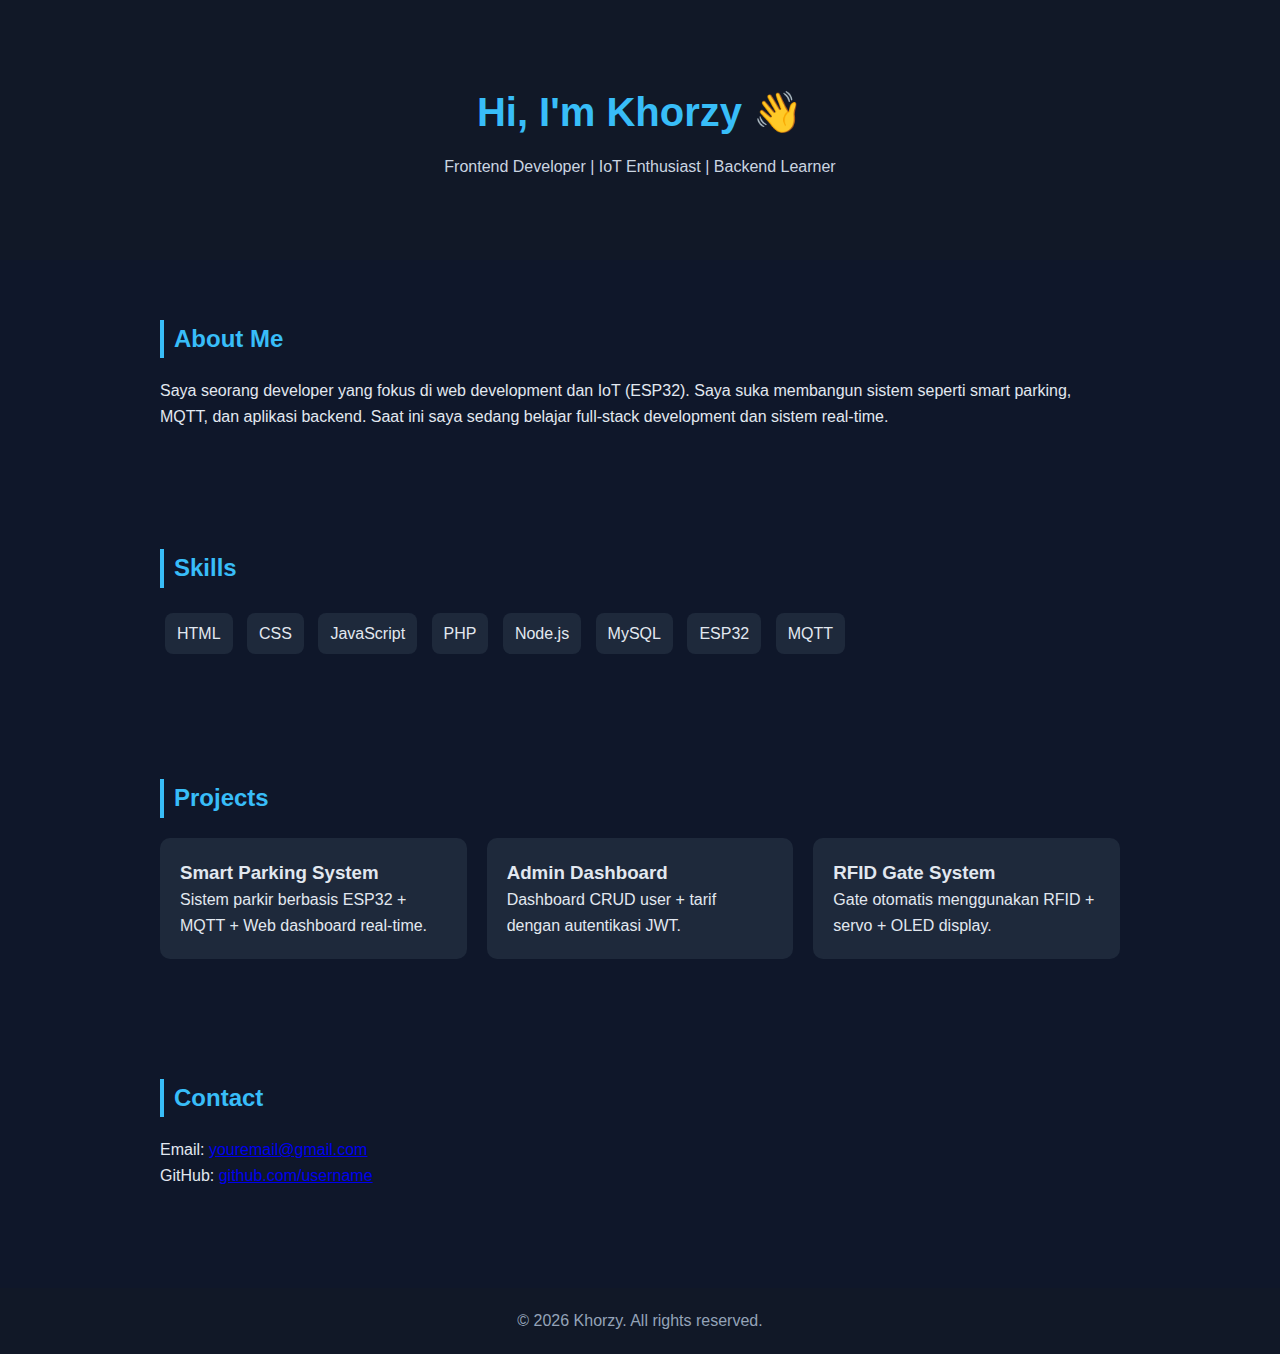
<file: index.html>
<!DOCTYPE html>
<html lang="en">
<head>
  <meta charset="UTF-8" />
  <meta name="viewport" content="width=device-width, initial-scale=1.0"/>
  <title>My Portfolio</title>

  <style>
    * {
      margin: 0;
      padding: 0;
      box-sizing: border-box;
      font-family: Arial, sans-serif;
    }

    body {
      background: #0f172a;
      color: #e2e8f0;
      line-height: 1.6;
    }

    header {
      padding: 80px 20px;
      text-align: center;
      background: #111827;
    }

    header h1 {
      font-size: 40px;
      color: #38bdf8;
    }

    header p {
      margin-top: 10px;
      color: #cbd5e1;
    }

    section {
      padding: 60px 20px;
      max-width: 1000px;
      margin: auto;
    }

    h2 {
      margin-bottom: 20px;
      color: #38bdf8;
      border-left: 4px solid #38bdf8;
      padding-left: 10px;
    }

    .skills span {
      display: inline-block;
      background: #1e293b;
      padding: 8px 12px;
      margin: 5px;
      border-radius: 8px;
    }

    .projects {
      display: grid;
      grid-template-columns: repeat(auto-fit, minmax(250px, 1fr));
      gap: 20px;
    }

    .card {
      background: #1e293b;
      padding: 20px;
      border-radius: 10px;
      transition: 0.3s;
    }

    .card:hover {
      transform: translateY(-5px);
      background: #334155;
    }

    .contact a {
      color: #38bdf8;
      text-decoration: none;
    }

    footer {
      text-align: center;
      padding: 20px;
      background: #111827;
      margin-top: 40px;
      color: #94a3b8;
    }

    @media (max-width: 600px) {
      header h1 {
        font-size: 28px;
      }
    }
  </style>
</head>

<body>

  <!-- HERO -->
  <header>
    <h1>Hi, I'm Khorzy 👋</h1>
    <p>Frontend Developer | IoT Enthusiast | Backend Learner</p>
  </header>

  <!-- ABOUT -->
  <section>
    <h2>About Me</h2>
    <p>
      Saya seorang developer yang fokus di web development dan IoT (ESP32).
      Saya suka membangun sistem seperti smart parking, MQTT, dan aplikasi backend.
      Saat ini saya sedang belajar full-stack development dan sistem real-time.
    </p>
  </section>

  <!-- SKILLS -->
  <section>
    <h2>Skills</h2>
    <div class="skills">
      <span>HTML</span>
      <span>CSS</span>
      <span>JavaScript</span>
      <span>PHP</span>
      <span>Node.js</span>
      <span>MySQL</span>
      <span>ESP32</span>
      <span>MQTT</span>
    </div>
  </section>

  <!-- PROJECTS -->
  <section>
    <h2>Projects</h2>
    <div class="projects">

      <div class="card">
        <h3>Smart Parking System</h3>
        <p>Sistem parkir berbasis ESP32 + MQTT + Web dashboard real-time.</p>
      </div>

      <div class="card">
        <h3>Admin Dashboard</h3>
        <p>Dashboard CRUD user + tarif dengan autentikasi JWT.</p>
      </div>

      <div class="card">
        <h3>RFID Gate System</h3>
        <p>Gate otomatis menggunakan RFID + servo + OLED display.</p>
      </div>

    </div>
  </section>

  <!-- CONTACT -->
  <section>
    <h2>Contact</h2>
    <p>Email: <a href="mailto:nandarizky52378@gmail.com">youremail@gmail.com</a></p>
    <p>GitHub: <a href="https://github.com/Khorzyy" target="_blank">github.com/username</a></p>
  </section>

  <footer>
    <p>© 2026 Khorzy. All rights reserved.</p>
  </footer>

</body>
</html>
</file>
